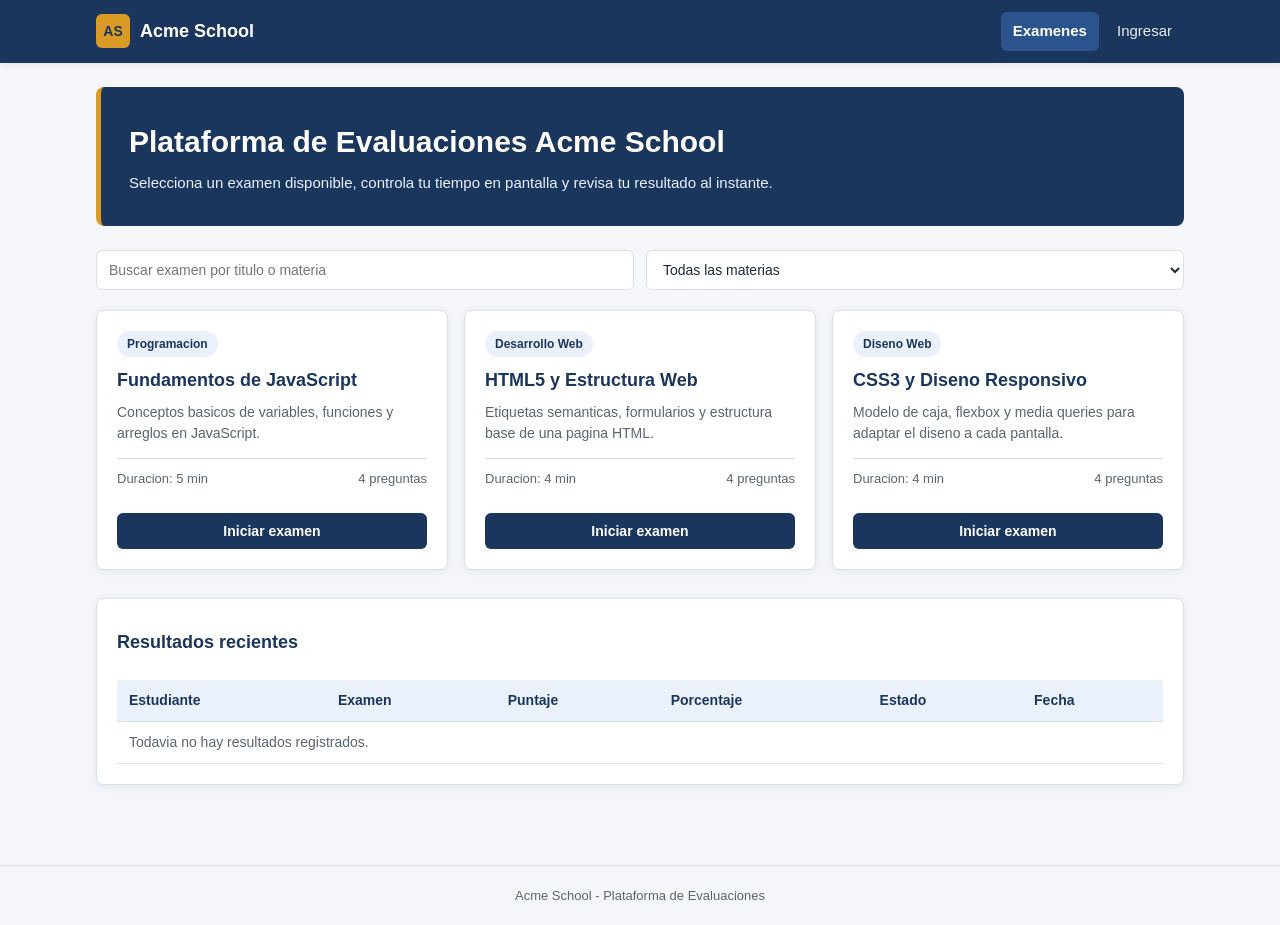
<file: index.html>
<!DOCTYPE html>
<html lang="es">
<head>
  <meta charset="UTF-8">
  <meta name="viewport" content="width=device-width, initial-scale=1.0">
  <title>Acme School - Plataforma de Examenes</title>
  <link rel="stylesheet" href="css/estilos.css">
</head>
<body>
  <acme-navbar activo="inicio"></acme-navbar>

  <main class="principal">
    <div class="contenedor">
      <!-- vista de catalogo de examenes -->
      <section id="seccionCatalogo">
        <div class="portada">
          <h1>Plataforma de Evaluaciones Acme School</h1>
          <p>Selecciona un examen disponible, controla tu tiempo en pantalla y revisa tu resultado al instante.</p>
        </div>

        <div class="filtros">
          <input type="text" id="inputBuscar" class="entrada" placeholder="Buscar examen por titulo o materia">
          <select id="filtroMateria" class="entrada">
            <option value="">Todas las materias</option>
          </select>
        </div>

        <div id="listaExamenes" class="grilla-examenes"></div>

        <!-- historial de resultados recientes -->
        <section class="tarjeta">
          <div class="cabecera-seccion">
            <h2 class="tarjeta-titulo">Resultados recientes</h2>
          </div>

          <div class="tabla-contenedor">
            <table class="tabla">
              <thead>
                <tr>
                  <th>Estudiante</th>
                  <th>Examen</th>
                  <th>Puntaje</th>
                  <th>Porcentaje</th>
                  <th>Estado</th>
                  <th>Fecha</th>
                </tr>
              </thead>
              <tbody id="tablaResultados"></tbody>
            </table>
          </div>
        </section>
      </section>

      <!-- vista de resolucion del examen -->
      <section id="seccionExamen" class="oculto">
        <div class="tarjeta cabecera-examen">
          <div>
            <h1 id="tituloExamenActivo" class="titulo-pagina"></h1>
            <p id="infoExamenActivo" class="subtitulo-pagina"></p>
            <p id="progresoPreguntas"></p>
          </div>
          <acme-reloj id="relojExamen"></acme-reloj>
        </div>

        <form id="formResolver">
          <div class="tarjeta campo">
            <label for="inputEstudiante">Nombre del estudiante</label>
            <input type="text" id="inputEstudiante" placeholder="Escribe tu nombre completo">
          </div>

          <div id="contenedorPreguntas" class="lista-preguntas"></div>

          <div class="acciones">
            <button type="submit" class="btn btn-primario">Finalizar examen</button>
            <button type="button" id="btnCancelarExamen" class="btn btn-secundario">Cancelar</button>
          </div>
        </form>
      </section>

      <!-- vista de resultados del examen -->
      <section id="seccionResultado" class="oculto">
        <div class="tarjeta">
          <h1 class="titulo-pagina">Resultado del examen</h1>
          <p id="resumenEstudiante" class="subtitulo-pagina"></p>
          <div id="avisoResultado" class="alerta alerta-info oculto"></div>

          <div class="resumen-nota">
            <div class="dato-nota">
              <span>Aciertos</span>
              <strong id="resumenPuntaje">0 / 0</strong>
            </div>
            <div class="dato-nota">
              <span>Porcentaje</span>
              <strong id="resumenPorcentaje">0%</strong>
            </div>
            <div class="dato-nota">
              <span>Estado</span>
              <strong id="resumenEstado">-</strong>
            </div>
          </div>

          <div class="acciones">
            <button type="button" id="btnVolverCatalogo" class="btn btn-primario">Volver al catalogo</button>
            <button type="button" id="btnRepetirExamen" class="btn btn-secundario">Repetir examen</button>
          </div>
        </div>

        <div id="detalleRespuestas" class="lista-preguntas panel-espacio"></div>
      </section>
    </div>
  </main>

  <footer class="pie">
    <p>Acme School - Plataforma de Evaluaciones</p>
  </footer>

  <script type="module" src="js/resolver.js"></script>
</body>
</html>
</file>
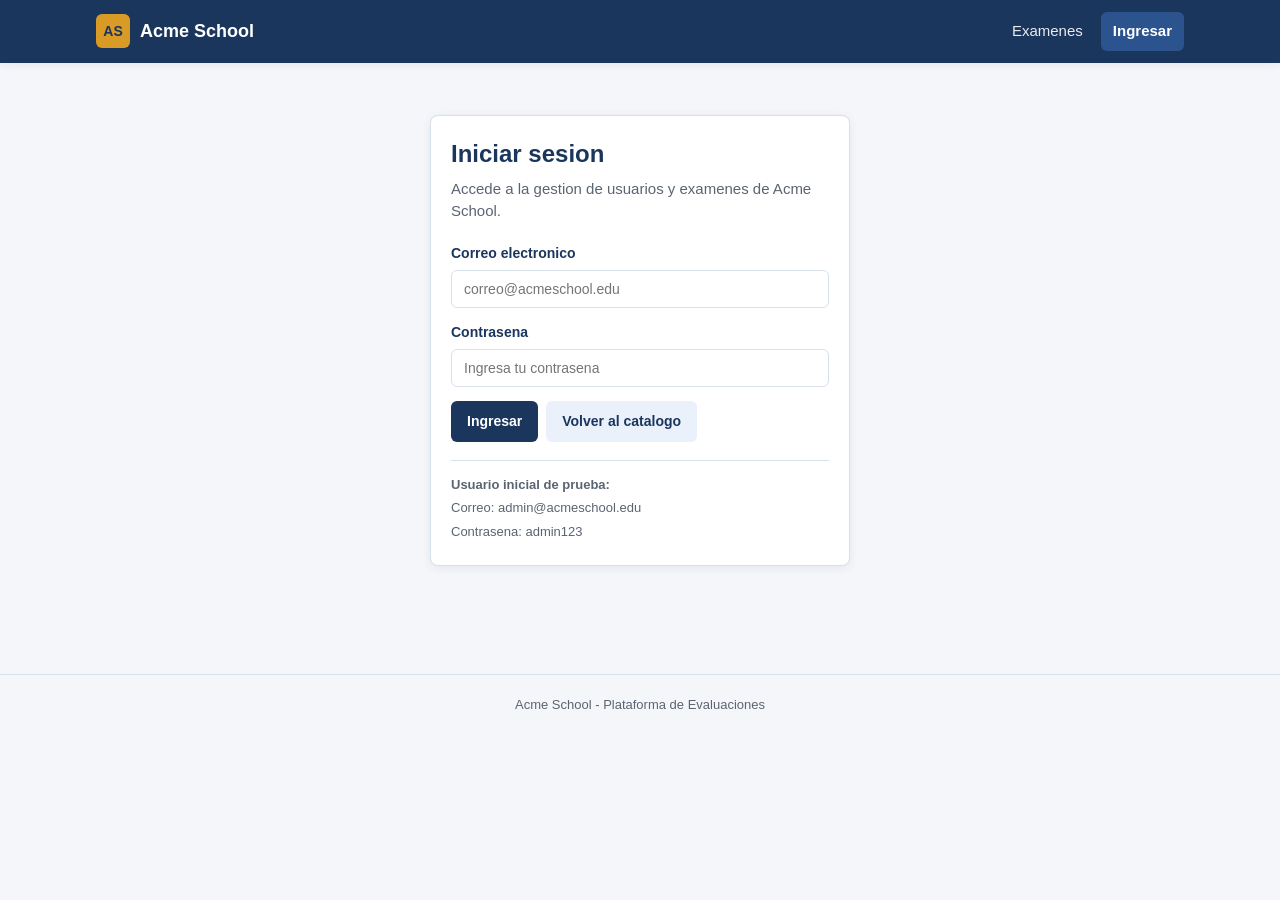
<file: examenes.html>
<!DOCTYPE html>
<html lang="es">
<head>
  <meta charset="UTF-8">
  <meta name="viewport" content="width=device-width, initial-scale=1.0">
  <title>Gestion de Examenes - Acme School</title>
  <link rel="stylesheet" href="css/estilos.css">
</head>
<body>
  <acme-navbar activo="examenes"></acme-navbar>

  <main class="principal">
    <div class="contenedor">
      <h1 class="titulo-pagina">Gestion de examenes</h1>
      <p class="subtitulo-pagina">Administra evaluaciones, tiempos limite y el banco de preguntas y respuestas.</p>

      <div class="panel-doble">
        <!-- formulario de examen -->
        <section class="tarjeta">
          <h2 id="tituloFormExamen" class="tarjeta-titulo">Nuevo examen</h2>
          <div id="mensajeExamen" class="alerta oculto"></div>

          <form id="formExamen">
            <div class="campo">
              <label for="inputTitulo">Titulo del examen</label>
              <input type="text" id="inputTitulo" placeholder="Ej. Logica de Programacion" required>
            </div>

            <div class="campo">
              <label for="inputMateria">Materia</label>
              <input type="text" id="inputMateria" placeholder="Ej. Programacion" required>
            </div>

            <div class="campo">
              <label for="inputTiempo">Tiempo limite (minutos)</label>
              <input type="number" id="inputTiempo" min="1" max="120" value="5" required>
            </div>

            <div class="campo">
              <label for="inputDescripcion">Descripcion</label>
              <textarea id="inputDescripcion" placeholder="Resumen corto del contenido del examen" required></textarea>
            </div>

            <div class="campo">
              <label for="selectEstadoExamen">Estado en catalogo</label>
              <select id="selectEstadoExamen">
                <option value="activo">Publicado</option>
                <option value="inactivo">Oculto</option>
              </select>
            </div>

            <div class="acciones">
              <button type="submit" id="btnGuardarExamen" class="btn btn-primario">Guardar examen</button>
              <button type="button" id="btnCancelarExamen" class="btn btn-secundario oculto">Cancelar</button>
            </div>
          </form>
        </section>

        <!-- tabla de examenes -->
        <section class="tarjeta">
          <div class="cabecera-seccion">
            <h2 class="tarjeta-titulo">Examenes creados</h2>
            <input type="text" id="inputBuscarExamen" class="entrada" placeholder="Buscar por titulo o materia">
          </div>

          <div class="tabla-contenedor">
            <table class="tabla">
              <thead>
                <tr>
                  <th>Titulo</th>
                  <th>Materia</th>
                  <th>Tiempo</th>
                  <th>Preguntas</th>
                  <th>Estado</th>
                  <th>Acciones</th>
                </tr>
              </thead>
              <tbody id="tablaExamenes"></tbody>
            </table>
          </div>
        </section>
      </div>

      <!-- seccion de preguntas del examen seleccionado -->
      <section id="seccionPreguntas" class="tarjeta panel-espacio oculto">
        <div class="cabecera-seccion">
          <h2 id="tituloPreguntas" class="tarjeta-titulo">Preguntas del examen</h2>
          <button type="button" id="btnCerrarPreguntas" class="btn btn-secundario btn-pequeno">Cerrar preguntas</button>
        </div>

        <div class="panel-doble">
          <div>
            <h3 id="tituloFormPregunta" class="tarjeta-titulo">Nueva pregunta</h3>
            <div id="mensajePregunta" class="alerta oculto"></div>

            <form id="formPregunta">
              <div class="campo">
                <label for="inputEnunciado">Enunciado</label>
                <textarea id="inputEnunciado" placeholder="Escribe aqui la pregunta" required></textarea>
              </div>

              <div class="campo">
                <label for="opcion0">Opcion A</label>
                <input type="text" id="opcion0" placeholder="Primera opcion" required>
              </div>

              <div class="campo">
                <label for="opcion1">Opcion B</label>
                <input type="text" id="opcion1" placeholder="Segunda opcion" required>
              </div>

              <div class="campo">
                <label for="opcion2">Opcion C</label>
                <input type="text" id="opcion2" placeholder="Tercera opcion" required>
              </div>

              <div class="campo">
                <label for="opcion3">Opcion D</label>
                <input type="text" id="opcion3" placeholder="Cuarta opcion" required>
              </div>

              <div class="campo">
                <label for="selectCorrecta">Respuesta correcta</label>
                <select id="selectCorrecta">
                  <option value="0">Opcion A</option>
                  <option value="1">Opcion B</option>
                  <option value="2">Opcion C</option>
                  <option value="3">Opcion D</option>
                </select>
              </div>

              <div class="acciones">
                <button type="submit" id="btnGuardarPregunta" class="btn btn-primario">Agregar pregunta</button>
                <button type="button" id="btnCancelarPregunta" class="btn btn-secundario oculto">Cancelar</button>
              </div>
            </form>
          </div>

          <div>
            <h3 class="tarjeta-titulo">Lista de preguntas</h3>
            <div id="listaPreguntas"></div>
          </div>
        </div>
      </section>
    </div>
  </main>

  <footer class="pie">
    <p>Acme School - Modulo de Examenes</p>
  </footer>

  <script type="module" src="js/examenes.js"></script>
</body>
</html>
</file>
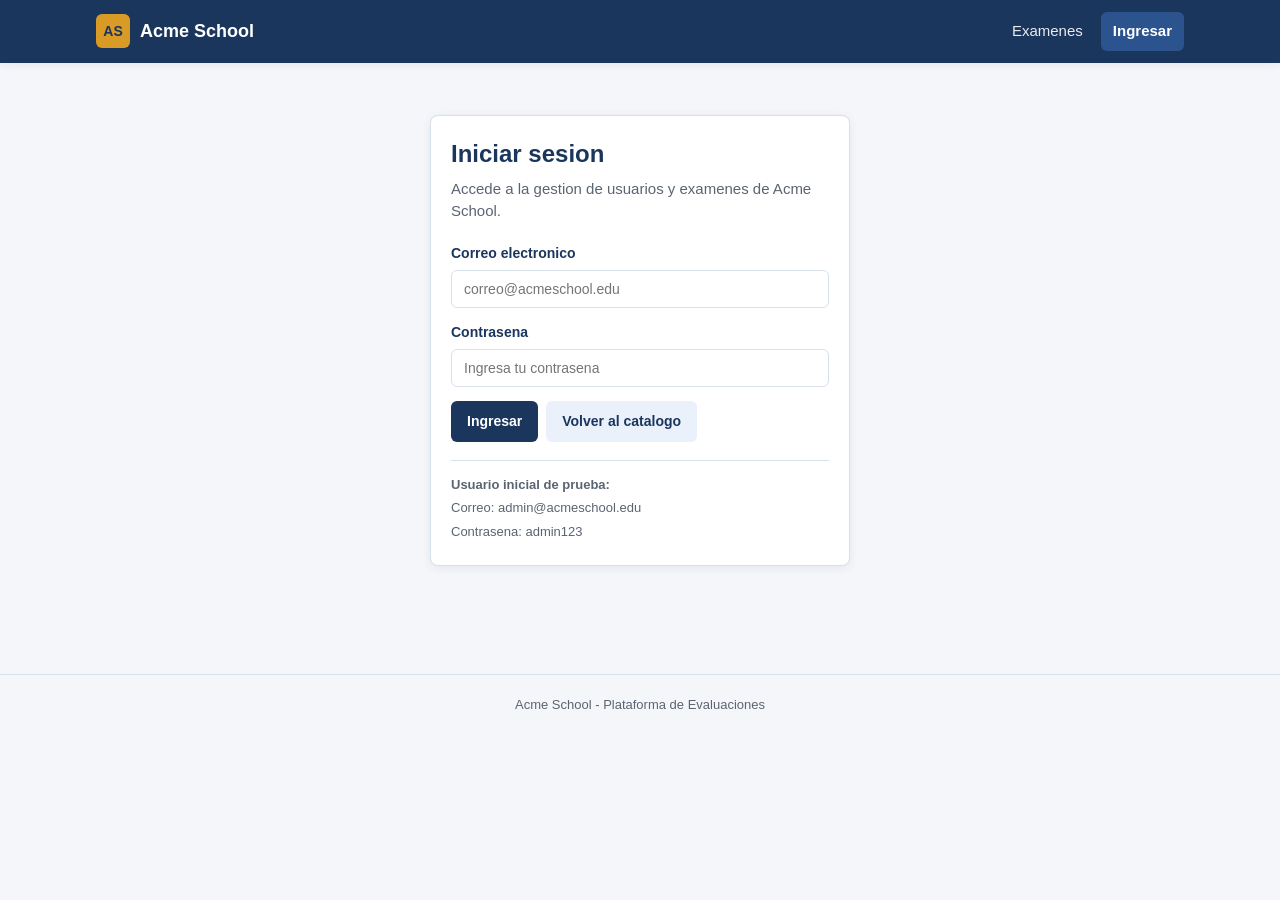
<file: login.html>
<!DOCTYPE html>
<html lang="es">
<head>
  <meta charset="UTF-8">
  <meta name="viewport" content="width=device-width, initial-scale=1.0">
  <title>Ingresar - Acme School</title>
  <link rel="stylesheet" href="css/estilos.css">
</head>
<body>
  <acme-navbar activo="login"></acme-navbar>

  <main class="principal">
    <div class="contenedor">
      <!-- formulario de inicio de sesion -->
      <section class="tarjeta login-caja">
        <h1 class="titulo-pagina">Iniciar sesion</h1>
        <p class="subtitulo-pagina">Accede a la gestion de usuarios y examenes de Acme School.</p>

        <div id="mensajeError" class="alerta alerta-error oculto"></div>

        <form id="formLogin">
          <div class="campo">
            <label for="inputCorreo">Correo electronico</label>
            <input type="email" id="inputCorreo" placeholder="correo@acmeschool.edu" required>
          </div>

          <div class="campo">
            <label for="inputClave">Contrasena</label>
            <input type="password" id="inputClave" placeholder="Ingresa tu contrasena" required>
          </div>

          <div class="acciones">
            <button type="submit" class="btn btn-primario">Ingresar</button>
            <a href="index.html" class="btn btn-secundario">Volver al catalogo</a>
          </div>
        </form>

        <div class="login-ayuda">
          <p><strong>Usuario inicial de prueba:</strong></p>
          <p>Correo: admin@acmeschool.edu</p>
          <p>Contrasena: admin123</p>
        </div>
      </section>
    </div>
  </main>

  <footer class="pie">
    <p>Acme School - Plataforma de Evaluaciones</p>
  </footer>

  <script type="module" src="js/login.js"></script>
</body>
</html>
</file>
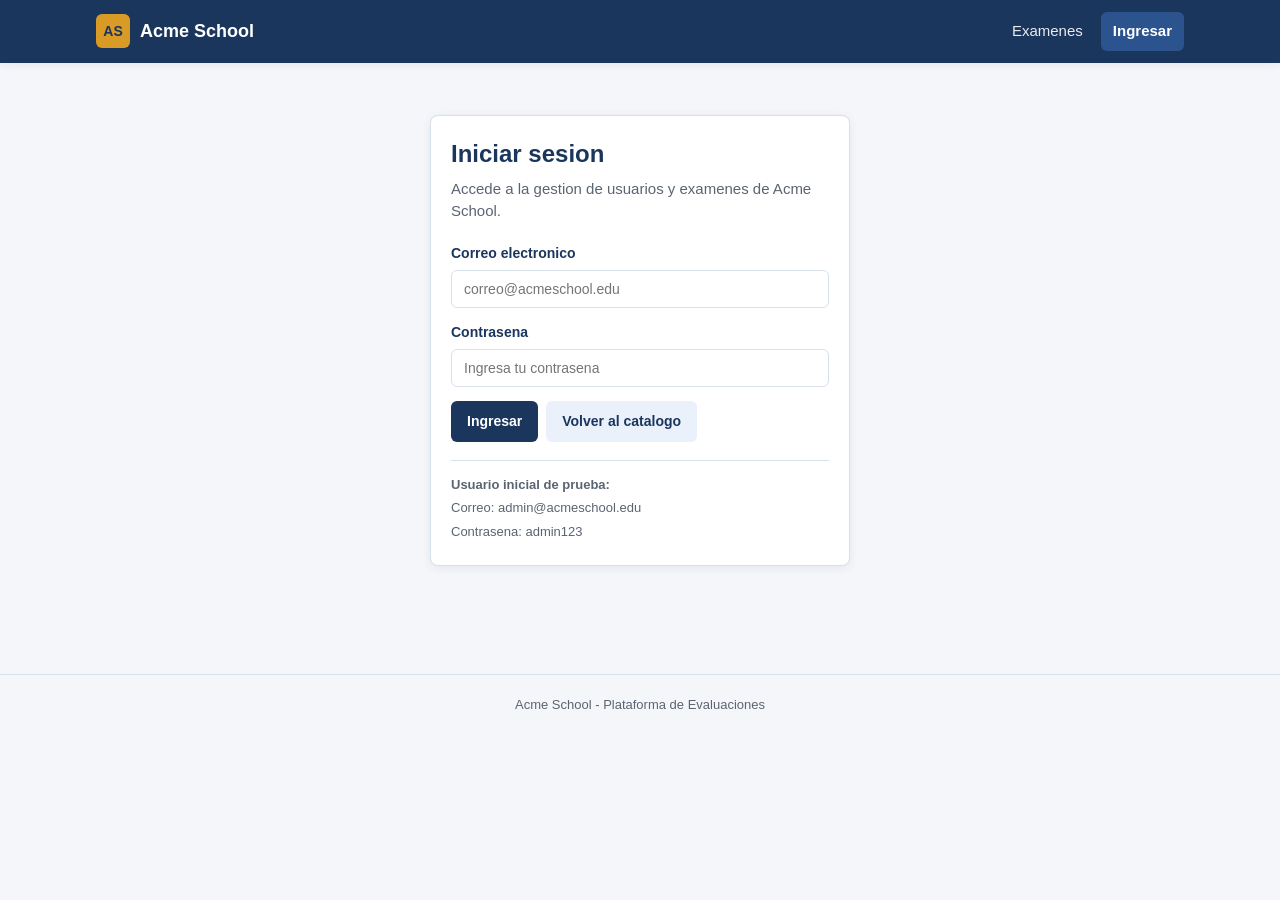
<file: usuarios.html>
<!DOCTYPE html>
<html lang="es">
<head>
  <meta charset="UTF-8">
  <meta name="viewport" content="width=device-width, initial-scale=1.0">
  <title>Usuarios - Acme School</title>
  <link rel="stylesheet" href="css/estilos.css">
</head>
<body>
  <acme-navbar activo="usuarios"></acme-navbar>

  <main class="principal">
    <div class="contenedor">
      <h1 class="titulo-pagina">Gestion de usuarios</h1>
      <p class="subtitulo-pagina">Crea, edita o elimina cuentas de administradores, docentes y estudiantes.</p>

      <div class="panel-doble">
        <!-- formulario de usuario -->
        <section class="tarjeta">
          <h2 id="tituloForm" class="tarjeta-titulo">Nuevo usuario</h2>
          <div id="mensajeUsuario" class="alerta oculto"></div>

          <form id="formUsuario">
            <div class="campo">
              <label for="inputNombre">Nombre completo</label>
              <input type="text" id="inputNombre" placeholder="Ej. Ana Torres" required>
            </div>

            <div class="campo">
              <label for="inputCorreo">Correo electronico</label>
              <input type="email" id="inputCorreo" placeholder="ana@acmeschool.edu" required>
            </div>

            <div class="campo">
              <label for="inputClave">Contrasena</label>
              <input type="password" id="inputClave" placeholder="Minimo 4 caracteres" required>
            </div>

            <div class="campo">
              <label for="selectRol">Rol</label>
              <select id="selectRol">
                <option value="estudiante">Estudiante</option>
                <option value="docente">Docente</option>
                <option value="administrador">Administrador</option>
              </select>
            </div>

            <div class="campo">
              <label for="selectEstado">Estado</label>
              <select id="selectEstado">
                <option value="activo">Activo</option>
                <option value="inactivo">Inactivo</option>
              </select>
            </div>

            <div class="acciones">
              <button type="submit" id="btnGuardar" class="btn btn-primario">Guardar usuario</button>
              <button type="button" id="btnCancelar" class="btn btn-secundario oculto">Cancelar</button>
            </div>
          </form>
        </section>

        <!-- tabla de usuarios -->
        <section class="tarjeta">
          <div class="cabecera-seccion">
            <h2 class="tarjeta-titulo">Lista de usuarios</h2>
            <input type="text" id="inputBuscar" class="entrada" placeholder="Buscar por nombre, correo o rol">
          </div>

          <div class="tabla-contenedor">
            <table class="tabla">
              <thead>
                <tr>
                  <th>Nombre</th>
                  <th>Correo</th>
                  <th>Rol</th>
                  <th>Estado</th>
                  <th>Acciones</th>
                </tr>
              </thead>
              <tbody id="tablaUsuarios"></tbody>
            </table>
          </div>
        </section>
      </div>
    </div>
  </main>

  <footer class="pie">
    <p>Acme School - Modulo de Usuarios</p>
  </footer>

  <script type="module" src="js/usuarios.js"></script>
</body>
</html>
</file>
<file: css/estilos.css>
/* colores principales */
:root {
  --azul-oscuro: #1b365d;
  --azul-medio: #2b548f;
  --azul-claro: #eaf1fb;
  --dorado: #d99b26;
  --fondo: #f4f6f9;
  --blanco: #ffffff;
  --texto: #1f2937;
  --texto-suave: #5b6472;
  --borde: #d8e0ea;
  --verde: #1d7a4c;
  --verde-fondo: #e8f6ee;
  --rojo: #b91c1c;
  --rojo-fondo: #fdecec;
  --sombra: 0 2px 8px rgba(27, 54, 93, 0.08);
  --radio: 8px;
}

/* estilos base */
* {
  box-sizing: border-box;
  margin: 0;
  padding: 0;
}

body {
  font-family: "Segoe UI", Tahoma, Geneva, Verdana, sans-serif;
  background-color: var(--fondo);
  color: var(--texto);
  line-height: 1.5;
  min-height: 100vh;
}

a {
  color: var(--azul-medio);
  text-decoration: none;
}

.contenedor {
  width: 100%;
  max-width: 1120px;
  margin: 0 auto;
  padding: 0 16px;
}

.principal {
  padding: 24px 0 48px;
}

.oculto {
  display: none;
}

/* barra de navegacion */
.barra {
  background-color: var(--azul-oscuro);
  color: var(--blanco);
  box-shadow: var(--sombra);
}

.barra-contenido {
  display: flex;
  flex-wrap: wrap;
  align-items: center;
  justify-content: space-between;
  padding-top: 12px;
  padding-bottom: 12px;
  gap: 12px;
}

.marca {
  display: flex;
  align-items: center;
  gap: 10px;
  color: var(--blanco);
  font-weight: 700;
  font-size: 18px;
}

.marca-icono {
  display: inline-flex;
  align-items: center;
  justify-content: center;
  width: 34px;
  height: 34px;
  border-radius: 6px;
  background-color: var(--dorado);
  color: var(--azul-oscuro);
  font-size: 14px;
  font-weight: 700;
}

.btn-menu {
  background-color: transparent;
  color: var(--blanco);
  border: 1px solid rgba(255, 255, 255, 0.4);
  border-radius: 6px;
  padding: 6px 12px;
  font-size: 14px;
  cursor: pointer;
  transition: background-color 0.2s ease;
}

.btn-menu:hover {
  background-color: rgba(255, 255, 255, 0.12);
}

.menu {
  display: none;
  flex-direction: column;
  width: 100%;
  gap: 8px;
  padding-top: 10px;
  border-top: 1px solid rgba(255, 255, 255, 0.16);
}

.menu-abierto {
  display: flex;
}

.menu-enlace {
  color: rgba(255, 255, 255, 0.9);
  padding: 8px 12px;
  border-radius: 6px;
  font-size: 15px;
  transition: background-color 0.2s ease;
}

.menu-enlace:hover {
  background-color: rgba(255, 255, 255, 0.14);
}

.enlace-activo {
  background-color: var(--azul-medio);
  color: var(--blanco);
  font-weight: 600;
}

.menu-usuario {
  display: flex;
  flex-wrap: wrap;
  align-items: center;
  gap: 10px;
  padding-top: 6px;
}

.usuario-nombre {
  font-size: 13px;
  color: var(--azul-claro);
}

.btn-salir {
  background-color: transparent;
  color: var(--blanco);
  border: 1px solid rgba(255, 255, 255, 0.5);
  padding: 6px 12px;
  font-size: 13px;
}

.btn-salir:hover {
  background-color: var(--rojo);
  border-color: var(--rojo);
}

/* encabezado de seccion y portada */
.portada {
  background-color: var(--azul-oscuro);
  color: var(--blanco);
  border-radius: var(--radio);
  padding: 24px 20px;
  margin-bottom: 24px;
  border-left: 5px solid var(--dorado);
}

.portada h1 {
  font-size: 24px;
  margin-bottom: 8px;
}

.portada p {
  color: var(--azul-claro);
  font-size: 15px;
}

.titulo-pagina {
  font-size: 24px;
  color: var(--azul-oscuro);
  margin-bottom: 6px;
}

.subtitulo-pagina {
  color: var(--texto-suave);
  font-size: 15px;
  margin-bottom: 20px;
}

.cabecera-seccion {
  display: flex;
  flex-wrap: wrap;
  align-items: center;
  justify-content: space-between;
  gap: 12px;
  margin-bottom: 16px;
}

/* tarjetas y grillas */
.tarjeta {
  background-color: var(--blanco);
  border: 1px solid var(--borde);
  border-radius: var(--radio);
  padding: 20px;
  box-shadow: var(--sombra);
}

.grilla-examenes {
  display: grid;
  grid-template-columns: 1fr;
  gap: 16px;
  margin-bottom: 28px;
}

.tarjeta-examen {
  display: flex;
  flex-direction: column;
  height: 100%;
  transition: transform 0.2s ease, border-color 0.2s ease;
}

.tarjeta-examen:hover {
  transform: translateY(-2px);
  border-color: var(--azul-medio);
}

.tarjeta-titulo {
  font-size: 18px;
  color: var(--azul-oscuro);
  margin: 10px 0 8px;
}

.tarjeta-descripcion {
  color: var(--texto-suave);
  font-size: 14px;
  margin-bottom: 14px;
  flex-grow: 1;
}

.tarjeta-datos {
  display: flex;
  justify-content: space-between;
  gap: 8px;
  font-size: 13px;
  color: var(--texto-suave);
  padding: 10px 0;
  border-top: 1px solid var(--borde);
  margin-bottom: 14px;
}

.etiqueta {
  display: inline-block;
  align-self: flex-start;
  background-color: var(--azul-claro);
  color: var(--azul-oscuro);
  padding: 4px 10px;
  border-radius: 20px;
  font-size: 12px;
  font-weight: 600;
}

.estado-activo {
  background-color: var(--verde-fondo);
  color: var(--verde);
}

.estado-inactivo {
  background-color: var(--rojo-fondo);
  color: var(--rojo);
}

/* filtros y buscadores */
.filtros {
  display: flex;
  flex-direction: column;
  gap: 12px;
  margin-bottom: 20px;
}

/* botones */
.btn {
  display: inline-block;
  border: none;
  border-radius: 6px;
  padding: 10px 16px;
  font-size: 14px;
  font-weight: 600;
  cursor: pointer;
  text-align: center;
  transition: background-color 0.2s ease, opacity 0.2s ease;
}

.btn:disabled {
  opacity: 0.55;
  cursor: not-allowed;
}

.btn-primario {
  background-color: var(--azul-oscuro);
  color: var(--blanco);
}

.btn-primario:hover {
  background-color: var(--azul-medio);
}

.btn-secundario {
  background-color: var(--azul-claro);
  color: var(--azul-oscuro);
}

.btn-secundario:hover {
  background-color: #d6e4f7;
}

.btn-peligro {
  background-color: var(--rojo);
  color: var(--blanco);
}

.btn-peligro:hover {
  background-color: #991b1b;
}

.btn-pequeno {
  padding: 6px 10px;
  font-size: 13px;
}

.acciones {
  display: flex;
  flex-wrap: wrap;
  gap: 8px;
}

/* formularios */
.campo {
  margin-bottom: 14px;
}

.campo label {
  display: block;
  font-size: 14px;
  font-weight: 600;
  color: var(--azul-oscuro);
  margin-bottom: 6px;
}

.campo input,
.campo select,
.campo textarea,
.entrada {
  width: 100%;
  padding: 10px 12px;
  border: 1px solid var(--borde);
  border-radius: 6px;
  font-size: 14px;
  font-family: inherit;
  color: var(--texto);
  background-color: var(--blanco);
  transition: border-color 0.2s ease;
}

.campo input:focus,
.campo select:focus,
.campo textarea:focus,
.entrada:focus {
  outline: none;
  border-color: var(--azul-medio);
}

.campo textarea {
  resize: vertical;
  min-height: 80px;
}

.panel-doble {
  display: grid;
  grid-template-columns: 1fr;
  gap: 20px;
  align-items: start;
}

.panel-espacio {
  margin-top: 24px;
}

/* mensajes de alerta */
.alerta {
  padding: 10px 14px;
  border-radius: 6px;
  font-size: 14px;
  margin-bottom: 14px;
}

.alerta-error {
  background-color: var(--rojo-fondo);
  color: var(--rojo);
  border: 1px solid #f5c2c2;
}

.alerta-exito {
  background-color: var(--verde-fondo);
  color: var(--verde);
  border: 1px solid #b7e4cb;
}

.alerta-info {
  background-color: var(--azul-claro);
  color: var(--azul-oscuro);
  border: 1px solid #c5daf6;
}

/* vista de login */
.login-caja {
  max-width: 420px;
  margin: 28px auto;
}

.login-ayuda {
  margin-top: 18px;
  padding-top: 14px;
  border-top: 1px solid var(--borde);
  font-size: 13px;
  color: var(--texto-suave);
}

.login-ayuda p {
  margin-bottom: 4px;
}

/* tablas */
.tabla-contenedor {
  width: 100%;
  overflow-x: auto;
}

.tabla {
  width: 100%;
  border-collapse: collapse;
  font-size: 14px;
}

.tabla th,
.tabla td {
  text-align: left;
  padding: 10px 12px;
  border-bottom: 1px solid var(--borde);
}

.tabla th {
  background-color: var(--azul-claro);
  color: var(--azul-oscuro);
  font-weight: 600;
}

.tabla-vacia {
  text-align: center;
  color: var(--texto-suave);
  padding: 20px;
}

/* examen activo y reloj */
.cabecera-examen {
  display: flex;
  flex-direction: column;
  gap: 14px;
  margin-bottom: 20px;
}

.reloj {
  display: inline-flex;
  align-items: center;
  gap: 10px;
  background-color: var(--azul-claro);
  color: var(--azul-oscuro);
  border: 1px solid var(--azul-medio);
  border-radius: 6px;
  padding: 8px 14px;
}

.reloj-etiqueta {
  font-size: 13px;
}

.reloj-valor {
  font-size: 20px;
  letter-spacing: 1px;
}

.reloj-alerta {
  background-color: var(--rojo-fondo);
  color: var(--rojo);
  border-color: var(--rojo);
}

.lista-preguntas {
  display: flex;
  flex-direction: column;
  gap: 16px;
  margin-bottom: 20px;
}

.tarjeta-pregunta h3 {
  font-size: 16px;
  color: var(--azul-oscuro);
  margin-bottom: 12px;
}

.lista-opciones {
  display: flex;
  flex-direction: column;
  gap: 8px;
}

.opcion-respuesta {
  display: flex;
  align-items: center;
  gap: 10px;
  padding: 10px 12px;
  border: 1px solid var(--borde);
  border-radius: 6px;
  cursor: pointer;
  transition: background-color 0.2s ease, border-color 0.2s ease;
}

.opcion-respuesta:hover {
  background-color: var(--azul-claro);
  border-color: var(--azul-medio);
}

.opcion-correcta {
  background-color: var(--verde-fondo);
  border-color: var(--verde);
  color: var(--verde);
  font-weight: 600;
}

.opcion-incorrecta {
  background-color: var(--rojo-fondo);
  border-color: var(--rojo);
  color: var(--rojo);
}

.pregunta-item {
  border: 1px solid var(--borde);
  border-radius: 6px;
  padding: 14px;
  margin-bottom: 12px;
  background-color: var(--blanco);
}

.pregunta-opciones-lista {
  list-style: none;
  margin: 10px 0 12px;
  display: flex;
  flex-direction: column;
  gap: 6px;
}

.pregunta-opciones-lista li {
  padding: 6px 10px;
  border-radius: 4px;
  font-size: 14px;
  background-color: var(--fondo);
}

.pregunta-opciones-lista li.opcion-correcta {
  background-color: var(--verde-fondo);
  color: var(--verde);
}

/* resumen de resultado */
.resumen-nota {
  display: grid;
  grid-template-columns: 1fr;
  gap: 12px;
  margin: 16px 0 20px;
}

.dato-nota {
  background-color: var(--fondo);
  border: 1px solid var(--borde);
  border-radius: 6px;
  padding: 14px;
  text-align: center;
}

.dato-nota span {
  display: block;
  font-size: 13px;
  color: var(--texto-suave);
  margin-bottom: 4px;
}

.dato-nota strong {
  font-size: 22px;
  color: var(--azul-oscuro);
}

.pie {
  text-align: center;
  padding: 20px 16px;
  color: var(--texto-suave);
  font-size: 13px;
  border-top: 1px solid var(--borde);
  margin-top: 32px;
}

/* pantalla tablet */
@media (min-width: 768px) {
  .btn-menu {
    display: none;
  }

  .menu {
    display: flex;
    flex-direction: row;
    align-items: center;
    width: auto;
    padding-top: 0;
    border-top: none;
    gap: 6px;
  }

  .menu-usuario {
    padding-top: 0;
    padding-left: 10px;
    border-left: 1px solid rgba(255, 255, 255, 0.25);
  }

  .filtros {
    flex-direction: row;
  }

  .grilla-examenes {
    grid-template-columns: repeat(2, 1fr);
  }

  .cabecera-examen {
    flex-direction: row;
    align-items: center;
    justify-content: space-between;
  }

  .resumen-nota {
    grid-template-columns: repeat(3, 1fr);
  }
}

/* pantalla escritorio */
@media (min-width: 1024px) {
  .portada {
    padding: 32px 28px;
  }

  .portada h1 {
    font-size: 30px;
  }

  .grilla-examenes {
    grid-template-columns: repeat(3, 1fr);
  }

  .panel-doble {
    grid-template-columns: 360px 1fr;
  }
}
</file>
